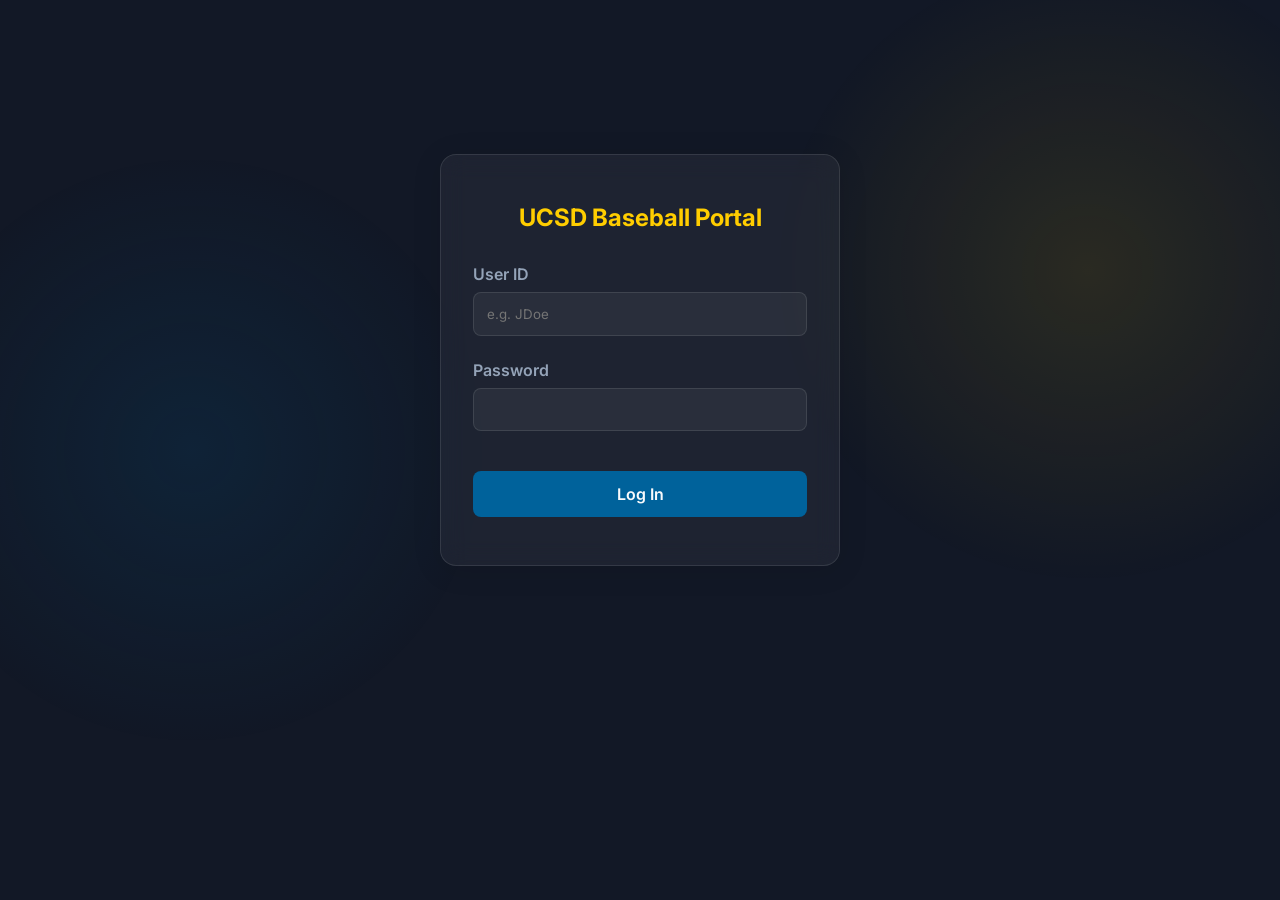
<file: login.html>
<!DOCTYPE html>
<html lang="en">
<head>
    <meta charset="UTF-8">
    <meta name="viewport" content="width=device-width, initial-scale=1.0">
    <title>Login - UCSD Baseball Internal Portal</title>
    <link href="https://fonts.googleapis.com/css2?family=Inter:wght@400;600;700&display=swap" rel="stylesheet">
    <link rel="stylesheet" href="static/style.css">
    <script src="js/auth.js"></script>
    <script>checkAuth();</script>
    <style>
        .auth-container { display: flex; justify-content: center; align-items: center; min-height: 80vh; }
        .auth-card { width: 100%; max-width: 400px; padding: 3rem 2rem; text-align: center; }
        .auth-card h2 { margin-bottom: 2rem; color: var(--secondary-color); }
        .form-group { margin-bottom: 1.5rem; text-align: left; }
        .form-group label { display: block; margin-bottom: 0.5rem; font-weight: 600; color: var(--text-muted); }
        .form-control { width: 100%; padding: 0.8rem; border-radius: 8px; border: 1px solid var(--glass-border); background: rgba(255, 255, 255, 0.05); color: var(--text-light); font-family: inherit; }
        .form-control:focus { outline: none; border-color: var(--primary-color); }
        .btn-block { width: 100%; margin-top: 1rem; }
        .flashes { list-style: none; margin-bottom: 1.5rem; color: #ef4444; background: rgba(239, 68, 68, 0.1); padding: 1rem; border-radius: 8px; border: 1px solid rgba(239, 68, 68, 0.2); display: none; }
    </style>
</head>
<body>
    <div class="background-decor"></div>
    <div class="container auth-container">
        <div class="glass-panel auth-card">
            <h2>UCSD Baseball Portal</h2>
            <ul class="flashes" id="error-msg"><li>Invalid User ID or Password</li></ul>

            <form id="login-form">
                <div class="form-group">
                    <label for="user_id">User ID</label>
                    <input type="text" id="user_id" name="user_id" class="form-control" placeholder="e.g. JDoe" required>
                </div>
                <div class="form-group">
                    <label for="password">Password</label>
                    <input type="password" id="password" name="password" class="form-control" required>
                </div>
                <button type="submit" class="primary-btn btn-block">Log In</button>
            </form>
        </div>
    </div>
    <script>
        document.getElementById('login-form').addEventListener('submit', function(e) {
            e.preventDefault();
            const u = document.getElementById('user_id').value;
            const p = document.getElementById('password').value;
            if(login(u, p)) {
                window.location.href = getBaseUrl() + 'index.html';
            } else {
                document.getElementById('error-msg').style.display = 'block';
            }
        });
    </script>
</body>
</html>
</file>
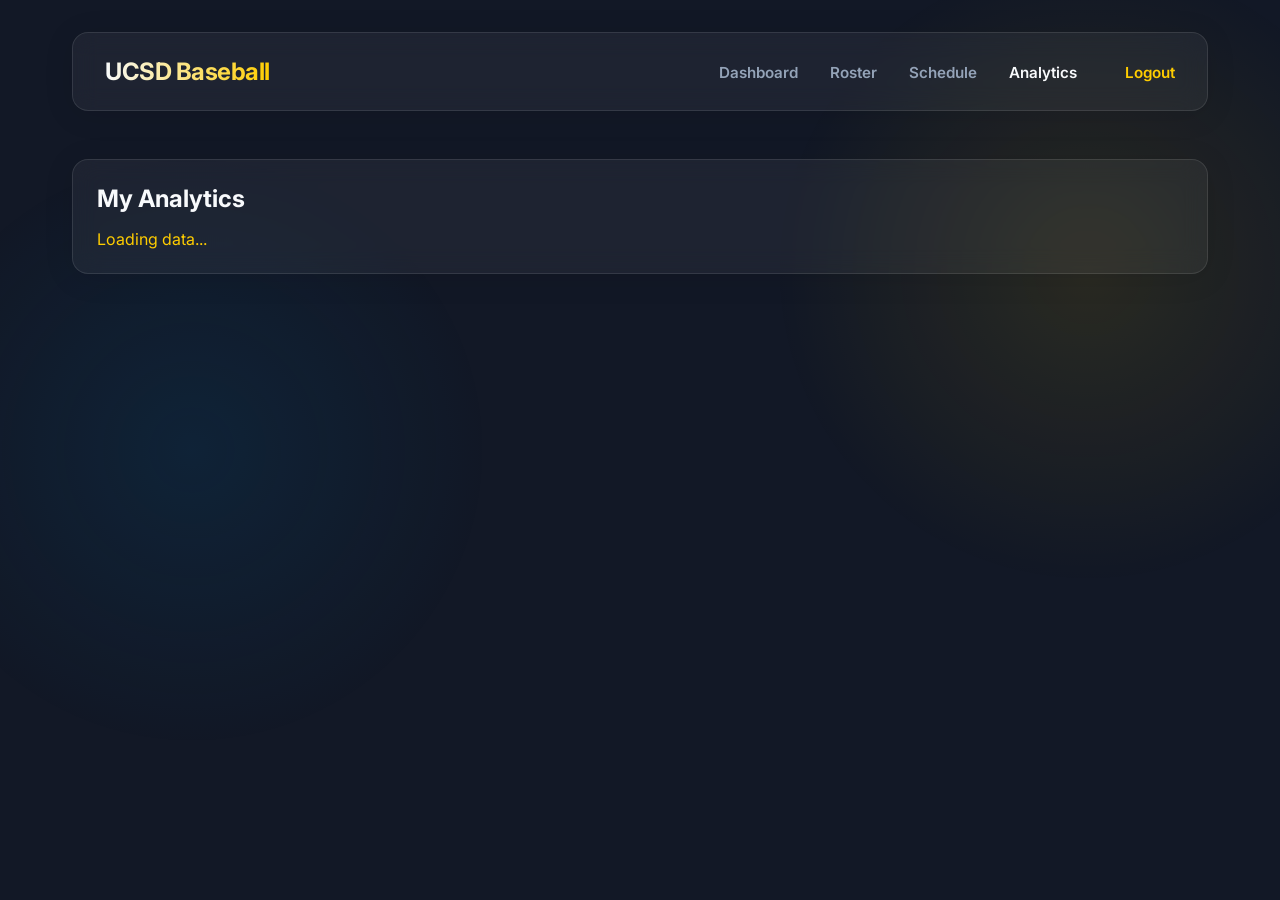
<file: player_analytics.html>
<!DOCTYPE html>
<html lang="en">
<head>
    <meta charset="UTF-8">
    <meta name="viewport" content="width=device-width, initial-scale=1.0">
    <title>Player Analytics - UCSD Baseball</title>
    <link rel="preconnect" href="https://fonts.googleapis.com">
    <link rel="preconnect" href="https://fonts.gstatic.com" crossorigin>
    <link href="https://fonts.googleapis.com/css2?family=Inter:wght@400;600;700&display=swap" rel="stylesheet">
    <link rel="stylesheet" href="static/style.css?v=2">
    <script src="js/auth.js?v=2"></script>
    <script src="https://cdn.plot.ly/plotly-2.27.0.min.js"></script>
    <script>
        // Use basic auth check
        checkAuth();
    </script>
    <style>
        .analytics-container {
            display: flex;
            flex-direction: column;
            gap: 2rem;
            width: 100%;
        }
        
        .filters-toolbar {
            display: flex;
            gap: 1.5rem;
            align-items: center;
            flex-wrap: wrap;
            padding: 1rem;
        }

        .filter-group {
            display: flex;
            flex-direction: column;
            gap: 0.5rem;
        }
        
        .filter-group label {
            font-size: 0.85rem;
            color: var(--text-muted);
            font-weight: 600;
        }
        
        .filter-group select {
            background-color: rgba(255, 255, 255, 0.05);
            color: var(--text-color);
            border: 1px solid rgba(255, 255, 255, 0.1);
            padding: 0.5rem 1rem;
            border-radius: 6px;
            outline: none;
            font-family: inherit;
        }

        .filter-input {
            background: rgba(255,255,255,0.05);
            color: var(--text-color);
            border: 1px solid rgba(255,255,255,0.1);
            padding: 0.4rem 0.55rem;
            border-radius: 6px;
            outline: none;
            font-family: inherit;
            font-size: 0.8rem;
            color-scheme: dark;
        }

        .heatmaps-section {
            display: grid;
            grid-template-columns: 1fr 1fr;
            gap: 2rem;
        }

        @media (max-width: 900px) {
            .heatmaps-section { grid-template-columns: 1fr; }
        }

        .chart-container { width: 100%; height: 400px; }
        .heatmap-container { width: 100%; }

        .box-score-table {
            border-collapse: collapse;
            font-size: 0.85rem;
        }
        .box-score-table th {
            color: var(--text-muted);
            font-size: 0.72rem;
            font-weight: 600;
            padding: 0 1.2rem 0.4rem 0;
            text-align: center;
            letter-spacing: 0.06em;
            text-transform: uppercase;
        }
        .box-score-table td {
            padding: 0.3rem 1.2rem 0 0;
            text-align: center;
            font-size: 1.05rem;
            font-weight: 600;
            color: var(--text-color);
        }
    </style>
</head>
<body>
    <div class="background-decor"></div>
    <div class="container" style="max-width: 1200px;">
        <header class="glass-panel">
            <div class="logo">
                <a href="index.html" style="text-decoration:none; color:inherit;"><h1>UCSD Baseball</h1></a>
            </div>
            <nav>
                <ul style="align-items: center;">
                    <li><a href="index.html">Dashboard</a></li>
                    <li id="nav-roster"><a href="roster.html">Roster</a></li>
                    <li><a href="#">Schedule</a></li>
                    <li><a href="player_analytics.html" class="active">Analytics</a></li>
                    <li><a href="#" onclick="logout(); return false;" style="color: var(--secondary-color); margin-left: 1rem;">Logout</a></li>
                </ul>
            </nav>
        </header>
        
        <main>
            <div class="analytics-container">
                <div class="card glass-panel" style="padding: 1.5rem;">
                    <a id="back-to-roster" href="roster.html" class="hidden"
                       style="display:inline-flex;align-items:center;gap:0.4rem;color:var(--text-muted);text-decoration:none;font-size:0.82rem;margin-bottom:0.75rem;">
                       ← Back to Roster
                    </a>
                    <h2 style="margin-bottom: 1rem;" id="analytics-title">My Analytics</h2>
                    <div id="loading-state" style="color: var(--secondary-color);">Loading data...</div>
                    <div id="error-state" class="hidden" style="color: #ff6b6b;"></div>
                    
                    <div id="analytics-content" class="hidden">
                        <!-- Filters -->
                        <div class="filters-toolbar glass-panel" style="margin-bottom: 2rem; background: rgba(0,0,0,0.2); align-items: flex-start;">
                            <div class="filter-group">
                                <label for="pitcherHandFilter">Pitcher Hand</label>
                                <select id="pitcherHandFilter">
                                    <option value="All">All</option>
                                    <option value="R">Right</option>
                                    <option value="L">Left</option>
                                </select>
                            </div>
                            <div class="filter-group">
                                <label for="pitchTypeFilter">Pitch Type</label>
                                <select id="pitchTypeFilter">
                                    <option value="All">All Types</option>
                                    <option value="Fastball">Fastball</option>
                                    <option value="Offspeed">Offspeed</option>
                                    <option value="Breaking">Breaking</option>
                                </select>
                            </div>
                            <div class="filter-group">
                                <label>Date Range</label>
                                <div style="display:flex;gap:5px;align-items:center;">
                                    <input type="date" id="dateFrom" class="filter-input">
                                    <span style="color:var(--text-muted);">–</span>
                                    <input type="date" id="dateTo" class="filter-input">
                                </div>
                            </div>
                            <div class="filter-group">
                                <label for="countFilter">Count</label>
                                <select id="countFilter">
                                    <option value="All">All Counts</option>
                                    <optgroup label="0 Strikes">
                                        <option value="0-0">0-0</option>
                                        <option value="1-0">1-0</option>
                                        <option value="2-0">2-0</option>
                                        <option value="3-0">3-0</option>
                                    </optgroup>
                                    <optgroup label="1 Strike">
                                        <option value="0-1">0-1</option>
                                        <option value="1-1">1-1</option>
                                        <option value="2-1">2-1</option>
                                        <option value="3-1">3-1</option>
                                    </optgroup>
                                    <optgroup label="2 Strikes">
                                        <option value="0-2">0-2</option>
                                        <option value="1-2">1-2</option>
                                        <option value="2-2">2-2</option>
                                        <option value="3-2">3-2</option>
                                    </optgroup>
                                </select>
                            </div>
                        </div>

                        <!-- Game Selector + Box Score -->
                        <div class="glass-panel" style="padding:1.2rem 1.5rem; margin-bottom:2rem; background:rgba(0,0,0,0.2); border-radius:8px; display:flex; align-items:flex-start; gap:2.5rem; flex-wrap:wrap;">
                            <div class="filter-group">
                                <label for="gameSelector">Game</label>
                                <select id="gameSelector">
                                    <option value="">All Games</option>
                                </select>
                            </div>
                            <div id="box-score-section" class="hidden" style="flex:1; min-width:320px;">
                                <div id="box-score-title" style="font-size:0.8rem; color:var(--text-muted); font-weight:600; margin-bottom:0.6rem; letter-spacing:0.03em;"></div>
                                <table class="box-score-table">
                                    <thead>
                                        <tr>
                                            <th>AB</th><th>H</th><th>2B</th><th>3B</th><th>HR</th>
                                            <th>BB</th><th>K</th>
                                            <th>AVG</th><th title="Slugging per ball in play (excludes K's not in data)">cSLG†</th><th title="Expected Weighted On-Base Average (0–1 scale)">xwOBA</th>
                                        </tr>
                                    </thead>
                                    <tbody id="box-score-body"></tbody>
                                </table>
                                <p style="font-size:0.68rem; color:var(--text-muted); margin-top:0.5rem; margin-bottom:0;">
                                    † Contact SLG — total bases per ball in play &nbsp;|&nbsp; xwOBA — expected quality of contact (0–1 scale, D1 avg ≈ .350)
                                </p>
                            </div>
                        </div>

                        <!-- Heatmaps -->
                        <div class="heatmaps-section" style="margin-bottom: 2rem;">
                            <div class="card glass-panel">
                                <h3>Slugging Heatmap</h3>
                                <p style="font-size:0.78rem; color:var(--text-muted); margin: -0.5rem 0 0.5rem;">Average total bases per contact by zone — blue = cold, red = hot</p>
                                <div id="slg-heatmap" class="heatmap-container"></div>
                            </div>
                            <div class="card glass-panel">
                                <h3>Expected wOBA Heatmap</h3>
                                <p style="font-size:0.78rem; color:var(--text-muted); margin: -0.5rem 0 0.5rem;">Expected quality of contact by zone (0–1 scale, D1 avg ≈ .350)</p>
                                <div id="xwoba-heatmap" class="heatmap-container"></div>
                            </div>
                        </div>

                        <!-- Rolling Chart -->
                        <div class="card glass-panel">
                            <h3>Performance Trend by Pitch Type</h3>
                            <p style="font-size:0.78rem; color:var(--text-muted); margin: -0.5rem 0 0.5rem;">5-game rolling average expected contact quality (xwOBA) — updates with all active filters</p>
                            <div id="rolling-chart" class="chart-container"></div>
                        </div>
                    </div>
                </div>
            </div>
        </main>
    </div>
    
    <script src="js/player_analytics.js?v=10"></script>
    <script>
        document.addEventListener('DOMContentLoaded', () => {
            initAnalytics();
        });
    </script>
</body>
</html>
</file>
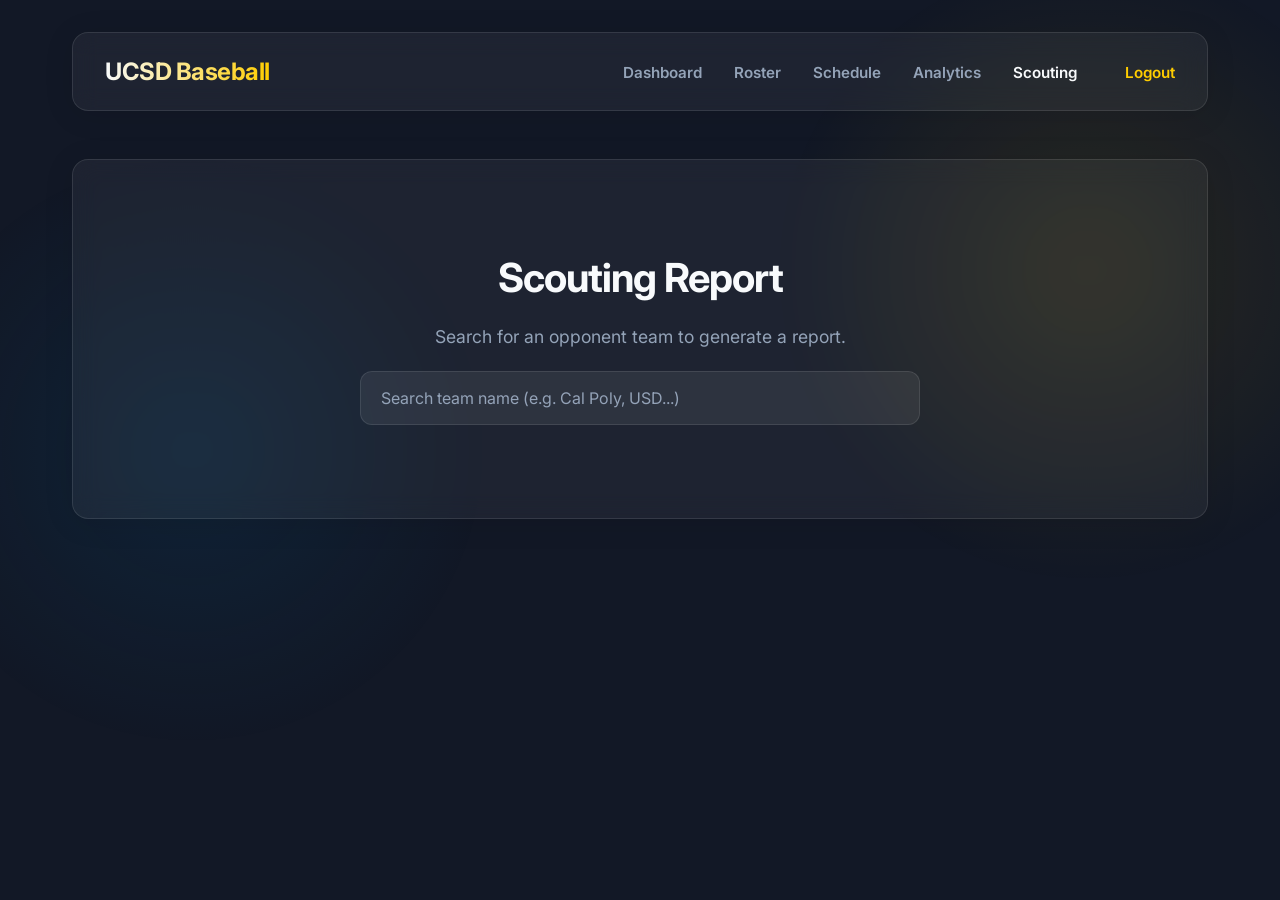
<file: scouting.html>
<!DOCTYPE html>
<html lang="en">
<head>
    <meta charset="UTF-8">
    <meta name="viewport" content="width=device-width, initial-scale=1.0">
    <title>Scouting - UCSD Baseball</title>
    <link rel="preconnect" href="https://fonts.googleapis.com">
    <link rel="preconnect" href="https://fonts.gstatic.com" crossorigin>
    <link href="https://fonts.googleapis.com/css2?family=Inter:wght@400;600;700&display=swap" rel="stylesheet">
    <link rel="stylesheet" href="static/style.css?v=2">
    <script src="js/auth.js?v=2"></script>
    <script>checkAuth();</script>
    <style>
        /* ── Search state ── */
        .search-hero {
            display: flex;
            flex-direction: column;
            align-items: center;
            justify-content: center;
            min-height: 40vh;
            text-align: center;
            gap: 1.5rem;
        }

        .search-hero h2 {
            font-size: 2.5rem;
            font-weight: 700;
            letter-spacing: -1px;
        }

        .search-hero p {
            color: var(--text-muted);
            font-size: 1.1rem;
        }

        .search-bar-wrap {
            position: relative;
            width: 100%;
            max-width: 560px;
        }

        .search-input {
            width: 100%;
            padding: 1rem 1.25rem;
            border-radius: 12px;
            border: 1px solid var(--glass-border);
            background: rgba(255, 255, 255, 0.07);
            color: var(--text-light);
            font-family: inherit;
            font-size: 1rem;
            outline: none;
            transition: border-color 0.2s;
        }

        .search-input:focus {
            border-color: var(--primary-color);
        }

        .search-input::placeholder {
            color: var(--text-muted);
        }

        .search-dropdown {
            position: absolute;
            top: calc(100% + 8px);
            left: 0;
            right: 0;
            background: #1e2a3a;
            border: 1px solid var(--glass-border);
            border-radius: 12px;
            overflow: hidden;
            z-index: 10;
            display: none;
        }

        .search-dropdown.open {
            display: block;
        }

        .dropdown-item {
            padding: 0.85rem 1.25rem;
            cursor: pointer;
            display: flex;
            align-items: center;
            gap: 0.75rem;
            transition: background 0.15s;
            font-size: 0.95rem;
        }

        .dropdown-item:hover {
            background: rgba(0, 98, 155, 0.2);
        }

        .dropdown-item .team-badge {
            width: 28px;
            height: 28px;
            border-radius: 50%;
            background: var(--primary-color);
            display: flex;
            align-items: center;
            justify-content: center;
            font-size: 0.65rem;
            font-weight: 700;
            flex-shrink: 0;
            color: var(--text-light);
        }

        .dropdown-item .team-conf {
            color: var(--text-muted);
            font-size: 0.8rem;
            margin-left: auto;
        }

        /* ── Report state ── */
        .report-view {
            display: none;
            flex-direction: column;
            gap: 2rem;
        }

        .report-view.active {
            display: flex;
        }

        /* Report header / back */
        .report-header {
            display: flex;
            align-items: center;
            gap: 1rem;
        }

        .back-btn {
            background: none;
            border: 1px solid var(--glass-border);
            color: var(--text-muted);
            padding: 0.5rem 1rem;
            border-radius: 8px;
            cursor: pointer;
            font-family: inherit;
            font-size: 0.85rem;
            transition: all 0.2s;
        }

        .back-btn:hover {
            border-color: var(--primary-color);
            color: var(--text-light);
        }

        .report-title h2 {
            font-size: 1.75rem;
            font-weight: 700;
            letter-spacing: -0.5px;
        }

        .report-title .report-meta {
            color: var(--text-muted);
            font-size: 0.9rem;
            margin-top: 0.2rem;
        }

        /* Record badge */
        .record-badge {
            margin-left: auto;
            background: rgba(0, 98, 155, 0.2);
            border: 1px solid rgba(0, 98, 155, 0.4);
            border-radius: 10px;
            padding: 0.6rem 1.25rem;
            text-align: center;
        }

        .record-badge .record-value {
            font-size: 1.4rem;
            font-weight: 700;
            color: var(--text-light);
        }

        .record-badge .record-label {
            font-size: 0.72rem;
            text-transform: uppercase;
            letter-spacing: 0.08em;
            color: var(--text-muted);
        }

        /* Aggregate stat boxes */
        .stat-group-label {
            font-size: 0.75rem;
            font-weight: 700;
            text-transform: uppercase;
            letter-spacing: 0.1em;
            color: var(--secondary-color);
            margin-bottom: 0.75rem;
        }

        .stat-boxes {
            display: grid;
            grid-template-columns: repeat(auto-fit, minmax(110px, 1fr));
            gap: 1rem;
        }

        .stat-box {
            background: rgba(255, 255, 255, 0.04);
            border: 1px solid var(--glass-border);
            border-radius: 10px;
            padding: 1rem;
            text-align: center;
        }

        .stat-box .stat-value {
            font-size: 1.5rem;
            font-weight: 700;
            color: var(--text-light);
        }

        .stat-box .stat-label {
            font-size: 0.75rem;
            color: var(--text-muted);
            margin-top: 0.25rem;
            text-transform: uppercase;
            letter-spacing: 0.06em;
        }

        .summary-grid {
            display: grid;
            grid-template-columns: 1fr 1fr;
            gap: 2rem;
        }

        @media (max-width: 700px) {
            .summary-grid { grid-template-columns: 1fr; }
        }

        /* Roster grid */
        .roster-section h3 {
            font-size: 1.1rem;
            font-weight: 700;
            margin-bottom: 1rem;
            color: var(--text-light);
        }

        .roster-table {
            width: 100%;
            border-collapse: collapse;
            font-size: 0.875rem;
        }

        .roster-table thead th {
            text-align: left;
            padding: 0.6rem 1rem;
            font-size: 0.72rem;
            text-transform: uppercase;
            letter-spacing: 0.08em;
            color: var(--text-muted);
            border-bottom: 1px solid var(--glass-border);
        }

        .roster-table tbody td {
            padding: 0.75rem 1rem;
            border-bottom: 1px solid rgba(255, 255, 255, 0.04);
            color: var(--text-muted);
        }

        .roster-table tbody td:first-child {
            color: var(--text-light);
            font-weight: 600;
        }

        .roster-table tbody tr:hover td {
            background: rgba(255, 255, 255, 0.03);
        }

        .placeholder-row td {
            color: rgba(255, 255, 255, 0.15) !important;
            font-style: italic;
        }
    </style>
</head>
<body>
    <div class="background-decor"></div>
    <div class="container">
        <header class="glass-panel">
            <div class="logo">
                <h1>UCSD Baseball</h1>
            </div>
            <nav>
                <ul style="align-items: center;">
                    <li><a href="index.html">Dashboard</a></li>
                    <li><a href="#">Roster</a></li>
                    <li><a href="#">Schedule</a></li>
                    <li><a href="player_analytics.html">Analytics</a></li>
                    <li><a href="scouting.html" class="active">Scouting</a></li>
                    <li><a href="#" onclick="logout(); return false;" style="color: var(--secondary-color); margin-left: 1rem;">Logout</a></li>
                </ul>
            </nav>
        </header>

        <main>

            <!-- ── SEARCH STATE ── -->
            <section id="search-state" class="search-hero glass-panel" style="padding: 4rem 2rem;">
                <h2>Scouting Report</h2>
                <p>Search for an opponent team to generate a report.</p>
                <div class="search-bar-wrap">
                    <input
                        type="text"
                        class="search-input"
                        id="team-search"
                        placeholder="Search team name (e.g. Cal Poly, USD...)"
                        autocomplete="off"
                    >
                    <div class="search-dropdown" id="search-dropdown">
                        <!-- Populated by JS -->
                        <div class="dropdown-item">
                            <div class="team-badge">CP</div>
                            Cal Poly SLO
                            <span class="team-conf">Big West</span>
                        </div>
                        <div class="dropdown-item">
                            <div class="team-badge">USD</div>
                            San Diego
                            <span class="team-conf">WCC</span>
                        </div>
                        <div class="dropdown-item">
                            <div class="team-badge">LMU</div>
                            Loyola Marymount
                            <span class="team-conf">WCC</span>
                        </div>
                        <div class="dropdown-item">
                            <div class="team-badge">UCI</div>
                            UC Irvine
                            <span class="team-conf">Big West</span>
                        </div>
                    </div>
                </div>
            </section>

            <!-- ── REPORT STATE ── -->
            <div id="report-state" class="report-view">

                <!-- Header row -->
                <div class="report-header">
                    <button class="back-btn" id="back-btn">← Back</button>
                    <div class="report-title">
                        <h2 id="report-team-name">Cal Poly SLO</h2>
                        <div class="report-meta">Big West Conference · 2026 Season</div>
                    </div>
                    <div class="record-badge">
                        <div class="record-value" id="report-record">28–18</div>
                        <div class="record-label">Record</div>
                    </div>
                </div>

                <!-- Aggregate stats -->
                <div class="glass-panel" style="padding: 2rem;">
                    <div class="summary-grid">

                        <!-- Batting -->
                        <div>
                            <div class="stat-group-label">Team Batting</div>
                            <div class="stat-boxes">
                                <div class="stat-box">
                                    <div class="stat-value">.278</div>
                                    <div class="stat-label">AVG</div>
                                </div>
                                <div class="stat-box">
                                    <div class="stat-value">.354</div>
                                    <div class="stat-label">OBP</div>
                                </div>
                                <div class="stat-box">
                                    <div class="stat-value">.432</div>
                                    <div class="stat-label">SLG</div>
                                </div>
                                <div class="stat-box">
                                    <div class="stat-value">47</div>
                                    <div class="stat-label">HR</div>
                                </div>
                                <div class="stat-box">
                                    <div class="stat-value">8.2</div>
                                    <div class="stat-label">R/G</div>
                                </div>
                            </div>
                        </div>

                        <!-- Pitching -->
                        <div>
                            <div class="stat-group-label">Team Pitching</div>
                            <div class="stat-boxes">
                                <div class="stat-box">
                                    <div class="stat-value">4.21</div>
                                    <div class="stat-label">ERA</div>
                                </div>
                                <div class="stat-box">
                                    <div class="stat-value">1.32</div>
                                    <div class="stat-label">WHIP</div>
                                </div>
                                <div class="stat-box">
                                    <div class="stat-value">9.1</div>
                                    <div class="stat-label">K/9</div>
                                </div>
                                <div class="stat-box">
                                    <div class="stat-value">3.2</div>
                                    <div class="stat-label">BB/9</div>
                                </div>
                                <div class="stat-box">
                                    <div class="stat-value">5.1</div>
                                    <div class="stat-label">RA/G</div>
                                </div>
                            </div>
                        </div>

                    </div>
                </div>

                <!-- Roster grids -->
                <div class="summary-grid">

                    <!-- Hitters -->
                    <div class="glass-panel roster-section" style="padding: 2rem;">
                        <h3>Hitters</h3>
                        <table class="roster-table">
                            <thead>
                                <tr>
                                    <th>Name</th>
                                    <th>#</th>
                                    <th>AVG</th>
                                    <th>HR</th>
                                    <th>RBI</th>
                                    <th>OPS</th>
                                </tr>
                            </thead>
                            <tbody>
                                <!-- Placeholder rows — real data will populate here -->
                                <tr class="placeholder-row">
                                    <td>J. Smith</td><td>3</td><td>.312</td><td>8</td><td>42</td><td>.921</td>
                                </tr>
                                <tr class="placeholder-row">
                                    <td>M. Johnson</td><td>24</td><td>.295</td><td>5</td><td>31</td><td>.847</td>
                                </tr>
                                <tr class="placeholder-row">
                                    <td>T. Williams</td><td>11</td><td>.281</td><td>3</td><td>28</td><td>.793</td>
                                </tr>
                                <tr class="placeholder-row">
                                    <td>A. Davis</td><td>7</td><td>.264</td><td>6</td><td>35</td><td>.812</td>
                                </tr>
                                <tr class="placeholder-row">
                                    <td>R. Brown</td><td>18</td><td>.251</td><td>2</td><td>19</td><td>.714</td>
                                </tr>
                            </tbody>
                        </table>
                    </div>

                    <!-- Pitchers -->
                    <div class="glass-panel roster-section" style="padding: 2rem;">
                        <h3>Pitchers</h3>
                        <table class="roster-table">
                            <thead>
                                <tr>
                                    <th>Name</th>
                                    <th>#</th>
                                    <th>ERA</th>
                                    <th>W–L</th>
                                    <th>IP</th>
                                    <th>K</th>
                                </tr>
                            </thead>
                            <tbody>
                                <!-- Placeholder rows — real data will populate here -->
                                <tr class="placeholder-row">
                                    <td>C. Martinez</td><td>22</td><td>2.84</td><td>7–2</td><td>66.1</td><td>78</td>
                                </tr>
                                <tr class="placeholder-row">
                                    <td>D. Lee</td><td>35</td><td>3.91</td><td>5–4</td><td>57.2</td><td>61</td>
                                </tr>
                                <tr class="placeholder-row">
                                    <td>K. Wilson</td><td>41</td><td>4.50</td><td>4–3</td><td>48.0</td><td>52</td>
                                </tr>
                                <tr class="placeholder-row">
                                    <td>B. Taylor</td><td>29</td><td>5.12</td><td>2–4</td><td>38.2</td><td>39</td>
                                </tr>
                                <tr class="placeholder-row">
                                    <td>E. Thomas</td><td>16</td><td>3.27</td><td>3–1</td><td>33.0</td><td>44</td>
                                </tr>
                            </tbody>
                        </table>
                    </div>

                </div>
            </div><!-- /report-view -->

        </main>
    </div>

    <script>
        // Toggle between search and report states for layout preview
        const searchInput = document.getElementById('team-search');
        const dropdown = document.getElementById('search-dropdown');
        const searchState = document.getElementById('search-state');
        const reportState = document.getElementById('report-state');
        const backBtn = document.getElementById('back-btn');

        searchInput.addEventListener('input', () => {
            dropdown.classList.toggle('open', searchInput.value.length > 0);
        });

        searchInput.addEventListener('blur', () => {
            setTimeout(() => dropdown.classList.remove('open'), 150);
        });

        document.querySelectorAll('.dropdown-item').forEach(item => {
            item.addEventListener('click', () => {
                const teamName = item.querySelector('.team-badge').nextSibling.textContent.trim();
                document.getElementById('report-team-name').textContent = teamName;
                searchState.style.display = 'none';
                reportState.classList.add('active');
            });
        });

        backBtn.addEventListener('click', () => {
            reportState.classList.remove('active');
            searchState.style.display = '';
            searchInput.value = '';
            dropdown.classList.remove('open');
        });
    </script>
</body>
</html>
</file>
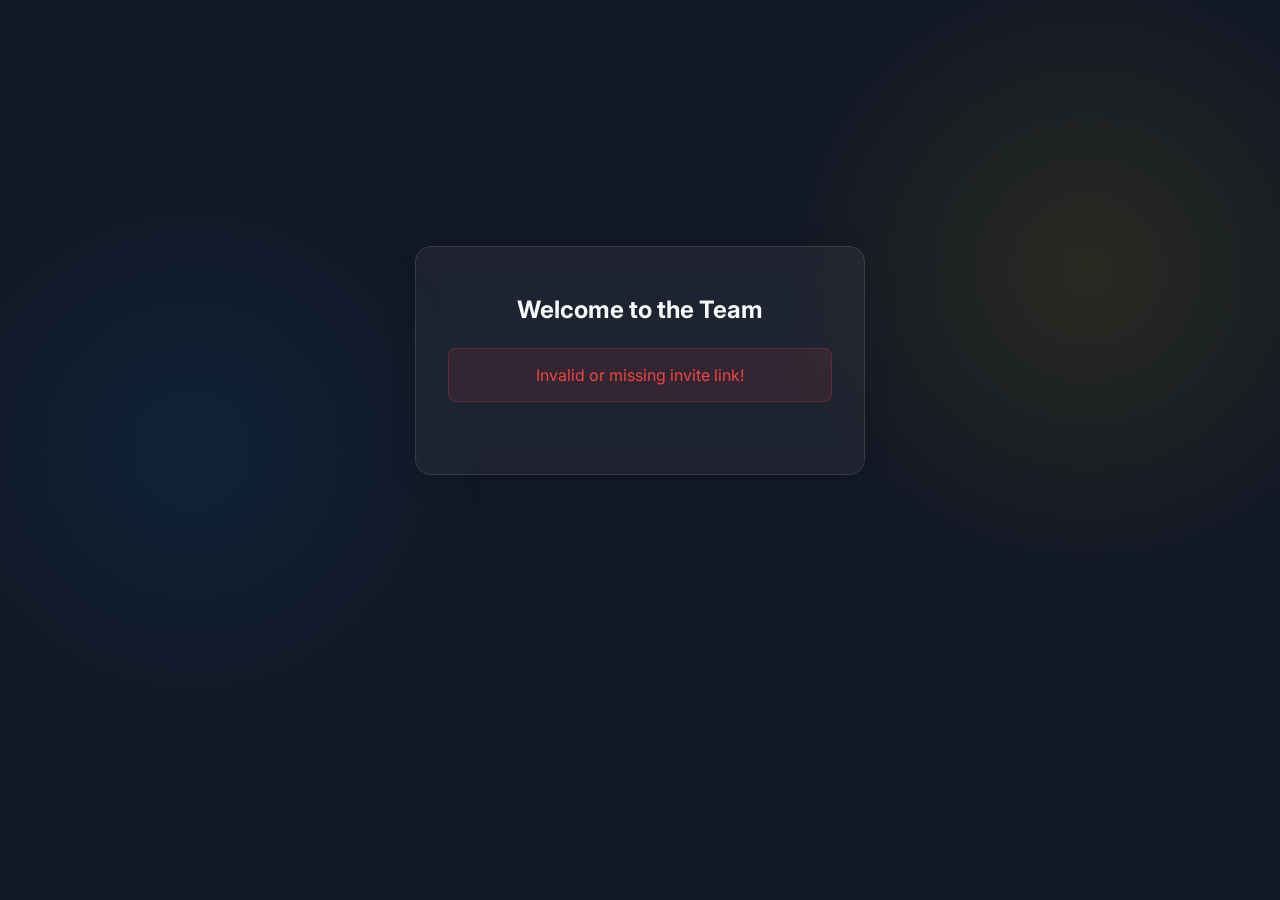
<file: set_password.html>
<!DOCTYPE html>
<html lang="en">
<head>
    <meta charset="UTF-8">
    <meta name="viewport" content="width=device-width, initial-scale=1.0">
    <title>Set Password - UCSD Baseball</title>
    <link href="https://fonts.googleapis.com/css2?family=Inter:wght@400;600;700&display=swap" rel="stylesheet">
    <link rel="stylesheet" href="static/style.css">
    <script src="js/auth.js"></script>
    <script>checkAuth();</script>
    <style>
        .auth-container { display: flex; justify-content: center; align-items: center; min-height: 80vh; }
        .auth-card { width: 100%; max-width: 450px; padding: 3rem 2rem; text-align: center; }
        .form-group { margin-bottom: 1.5rem; text-align: left; }
        .form-group label { display: block; margin-bottom: 0.5rem; font-weight: 600; color: var(--text-muted); }
        .form-control { width: 100%; padding: 0.8rem; border-radius: 8px; border: 1px solid var(--glass-border); background: rgba(255, 255, 255, 0.05); color: var(--text-light); font-family: inherit; }
        .btn-block { width: 100%; margin-top: 1rem; }
        .flashes { list-style: none; margin-bottom: 1.5rem; padding: 1rem; border-radius: 8px; display: none; }
        .flashes.error { color: #ef4444; background: rgba(239, 68, 68, 0.1); border: 1px solid rgba(239, 68, 68, 0.2); }
        .flashes.success { color: #22c55e; background: rgba(34, 197, 94, 0.1); border: 1px solid rgba(34, 197, 94, 0.2); }
        .invite-info { background: rgba(0, 98, 155, 0.15); border: 1px solid rgba(0, 98, 155, 0.3); padding: 1rem; border-radius: 8px; margin-bottom: 2rem; text-align: left; }
        .invite-info strong { color: var(--text-light); }
    </style>
</head>
<body>
    <div class="background-decor"></div>
    <div class="container auth-container">
        <div class="glass-panel auth-card">
            <h2 style="color: var(--text-light); margin-bottom: 1.5rem;">Welcome to the Team</h2>
            
            <div class="invite-info" id="invite-box" style="display:none;">
                <p>You have been invited to join the UCSD Baseball Portal.</p>
                <p style="margin-top: 0.5rem;">Your User ID: <strong id="lbl-uid"></strong></p>
                <p>Your Role: <strong id="lbl-role" style="text-transform: capitalize;"></strong></p>
            </div>

            <ul class="flashes error" id="error-msg"><li></li></ul>
            <ul class="flashes success" id="success-msg"><li>Password set successfully! Redirecting...</li></ul>

            <form id="set-form">
                <div class="form-group">
                    <label for="password">Create Password</label>
                    <input type="password" id="password" name="password" class="form-control" required minlength="6">
                </div>
                <div class="form-group">
                    <label for="confirm_password">Confirm Password</label>
                    <input type="password" id="confirm_password" name="confirm_password" class="form-control" required minlength="6">
                </div>
                <button type="submit" class="primary-btn btn-block">Set Password</button>
            </form>
        </div>
    </div>
    <script>
        const urlParams = new URLSearchParams(window.location.search);
        const token = urlParams.get('token');
        
        if (!token) {
            document.getElementById('error-msg').innerHTML = "<li>Invalid or missing invite link!</li>";
            document.getElementById('error-msg').style.display = 'block';
            document.getElementById('set-form').style.display = 'none';
        } else {
            try {
                const p = JSON.parse(atob(token));
                document.getElementById('lbl-uid').textContent = p.userId;
                document.getElementById('lbl-role').textContent = p.role;
                document.getElementById('invite-box').style.display = 'block';
            } catch(e) {
                document.getElementById('error-msg').innerHTML = "<li>Corrupted invite link!</li>";
                document.getElementById('error-msg').style.display = 'block';
                document.getElementById('set-form').style.display = 'none';
            }
        }

        document.getElementById('set-form').addEventListener('submit', function(e) {
            e.preventDefault();
            const p1 = document.getElementById('password').value;
            const p2 = document.getElementById('confirm_password').value;
            const err = document.getElementById('error-msg');
            err.style.display = 'none';

            if(p1 !== p2) {
                err.innerHTML = "<li>Passwords do not match</li>";
                err.style.display = 'block';
                return;
            }
            if(setPassword(token, p1)) {
                document.getElementById('set-form').style.display = 'none';
                document.getElementById('success-msg').style.display = 'block';
                setTimeout(() => window.location.href = getBaseUrl() + 'login.html', 1500);
            } else {
                err.innerHTML = "<li>Failed to set password.</li>";
                err.style.display = 'block';
            }
        });
    </script>
</body>
</html>
</file>
<file: static/style.css>
:root {
    --primary-color: #00629B; /* UCSD Blue */
    --secondary-color: #FFCD00; /* UCSD Gold */
    --bg-dark: #121826;
    --text-light: #F8FAFC;
    --text-muted: #94A3B8;
    --glass-bg: rgba(255, 255, 255, 0.05);
    --glass-border: rgba(255, 255, 255, 0.1);
}

* {
    margin: 0;
    padding: 0;
    box-sizing: border-box;
}

body {
    font-family: 'Inter', sans-serif;
    background-color: var(--bg-dark);
    color: var(--text-light);
    min-height: 100vh;
    position: relative;
    overflow-x: hidden;
}

/* Dynamic background gradients */
.background-decor {
    position: fixed;
    top: 0;
    left: 0;
    width: 100vw;
    height: 100vh;
    z-index: -1;
    background: radial-gradient(circle at 15% 50%, rgba(0, 98, 155, 0.15), transparent 25%),
                radial-gradient(circle at 85% 30%, rgba(255, 205, 0, 0.1), transparent 25%);
}

.container {
    max-width: 1200px;
    margin: 0 auto;
    padding: 2rem;
}

/* Glassmorphism utilities */
.glass-panel {
    background: var(--glass-bg);
    backdrop-filter: blur(12px);
    -webkit-backdrop-filter: blur(12px);
    border: 1px solid var(--glass-border);
    border-radius: 16px;
    box-shadow: 0 4px 30px rgba(0, 0, 0, 0.1);
}

/* Header */
header {
    display: flex;
    justify-content: space-between;
    align-items: center;
    padding: 1.5rem 2rem;
    margin-bottom: 3rem;
}

.logo h1 {
    font-size: 1.5rem;
    font-weight: 700;
    background: linear-gradient(90deg, var(--text-light), var(--secondary-color));
    -webkit-background-clip: text;
    -webkit-text-fill-color: transparent;
    letter-spacing: -0.5px;
}

nav ul {
    list-style: none;
    display: flex;
    gap: 2rem;
}

nav a {
    color: var(--text-muted);
    text-decoration: none;
    font-weight: 600;
    font-size: 0.95rem;
    transition: all 0.3s ease;
}

nav a:hover, nav a.active {
    color: var(--text-light);
}

/* Main Content */
.hero {
    padding: 4rem;
    text-align: center;
    margin-bottom: 2rem;
}

.hero h2 {
    font-size: 3rem;
    margin-bottom: 1rem;
    font-weight: 700;
    letter-spacing: -1px;
}

.hero p {
    color: var(--text-muted);
    font-size: 1.2rem;
    margin-bottom: 2.5rem;
    max-width: 600px;
    margin-inline: auto;
}

.primary-btn {
    background-color: var(--primary-color);
    color: var(--text-light);
    border: none;
    padding: 0.8rem 2rem;
    font-size: 1rem;
    font-weight: 600;
    border-radius: 8px;
    cursor: pointer;
    transition: transform 0.2s ease, background-color 0.2s ease;
    font-family: inherit;
}

.primary-btn:hover {
    background-color: #0077bc;
    transform: translateY(-2px);
}

/* Quick Links Base */
.quick-links {
    display: grid;
    grid-template-columns: repeat(auto-fit, minmax(300px, 1fr));
    gap: 2rem;
}

.card {
    padding: 2rem;
    transition: transform 0.3s ease;
}

.card:hover {
    transform: translateY(-5px);
}

.card h3 {
    font-size: 1.25rem;
    margin-bottom: 1rem;
    color: var(--secondary-color);
}

.card p {
    color: var(--text-muted);
    line-height: 1.6;
}

.card .date {
    margin-top: 1rem;
    font-size: 0.9rem;
    color: var(--text-light);
    font-weight: 600;
}

/* Schedule Widget */
.next-game {
    background: rgba(0, 98, 155, 0.15);
    border: 1px solid rgba(0, 98, 155, 0.3);
    border-radius: 10px;
    padding: 1rem;
    margin-bottom: 1rem;
}

.next-game-label {
    font-size: 0.75rem;
    font-weight: 700;
    text-transform: uppercase;
    letter-spacing: 0.1em;
    color: var(--secondary-color);
    margin-bottom: 0.4rem;
}

.next-game-opponent {
    font-size: 1.1rem;
    font-weight: 700;
    color: var(--text-light);
    margin-bottom: 0.25rem;
}

.next-game-details {
    color: var(--text-muted);
    font-size: 0.9rem;
}

.next-game-location {
    color: var(--text-muted);
    font-size: 0.85rem;
    margin-top: 0.15rem;
}

.recent-label {
    font-size: 0.75rem;
    font-weight: 700;
    text-transform: uppercase;
    letter-spacing: 0.1em;
    color: var(--text-muted);
    margin-bottom: 0.5rem;
}

.game-row {
    display: flex;
    justify-content: space-between;
    align-items: center;
    padding: 0.4rem 0;
    border-top: 1px solid var(--glass-border);
}

.game-opponent {
    color: var(--text-muted);
    font-size: 0.875rem;
}

.game-result {
    font-size: 0.875rem;
    font-weight: 700;
}

.result-win { color: #22c55e; }
.result-loss { color: #ef4444; }

.schedule-link {
    display: inline-block;
    margin-top: 1.25rem;
    color: var(--primary-color);
    font-size: 0.85rem;
    font-weight: 600;
    text-decoration: none;
}

.schedule-link:hover {
    color: var(--secondary-color);
}

/* Role-Based UI Utilities */
.hidden {
    display: none !important;
}

/* Coach Hero Layout */
.hero-split {
    display: grid;
    grid-template-columns: repeat(auto-fit, minmax(300px, 1fr));
    gap: 2rem;
    margin-bottom: 2rem;
}

.hero-box {
    text-align: left;
}

/* Switch Toggle for Analyst */
.switch-toggle {
    position: relative;
    display: inline-block;
    width: 44px;
    height: 24px;
}

.switch-toggle input {
    opacity: 0;
    width: 0;
    height: 0;
}

.switch-toggle .slider {
    position: absolute;
    cursor: pointer;
    top: 0;
    left: 0;
    right: 0;
    bottom: 0;
    background-color: rgba(255, 255, 255, 0.1);
    border: 1px solid var(--glass-border);
    transition: .3s;
    border-radius: 24px;
}

.switch-toggle .slider:before {
    position: absolute;
    content: "";
    height: 16px;
    width: 16px;
    left: 3px;
    bottom: 3px;
    background-color: var(--text-muted);
    transition: .3s;
    border-radius: 50%;
}

.switch-toggle input:checked + .slider {
    background-color: rgba(0, 98, 155, 0.3);
    border-color: var(--primary-color);
}

.switch-toggle input:checked + .slider:before {
    transform: translateX(20px);
    background-color: var(--secondary-color);
}
</file>
